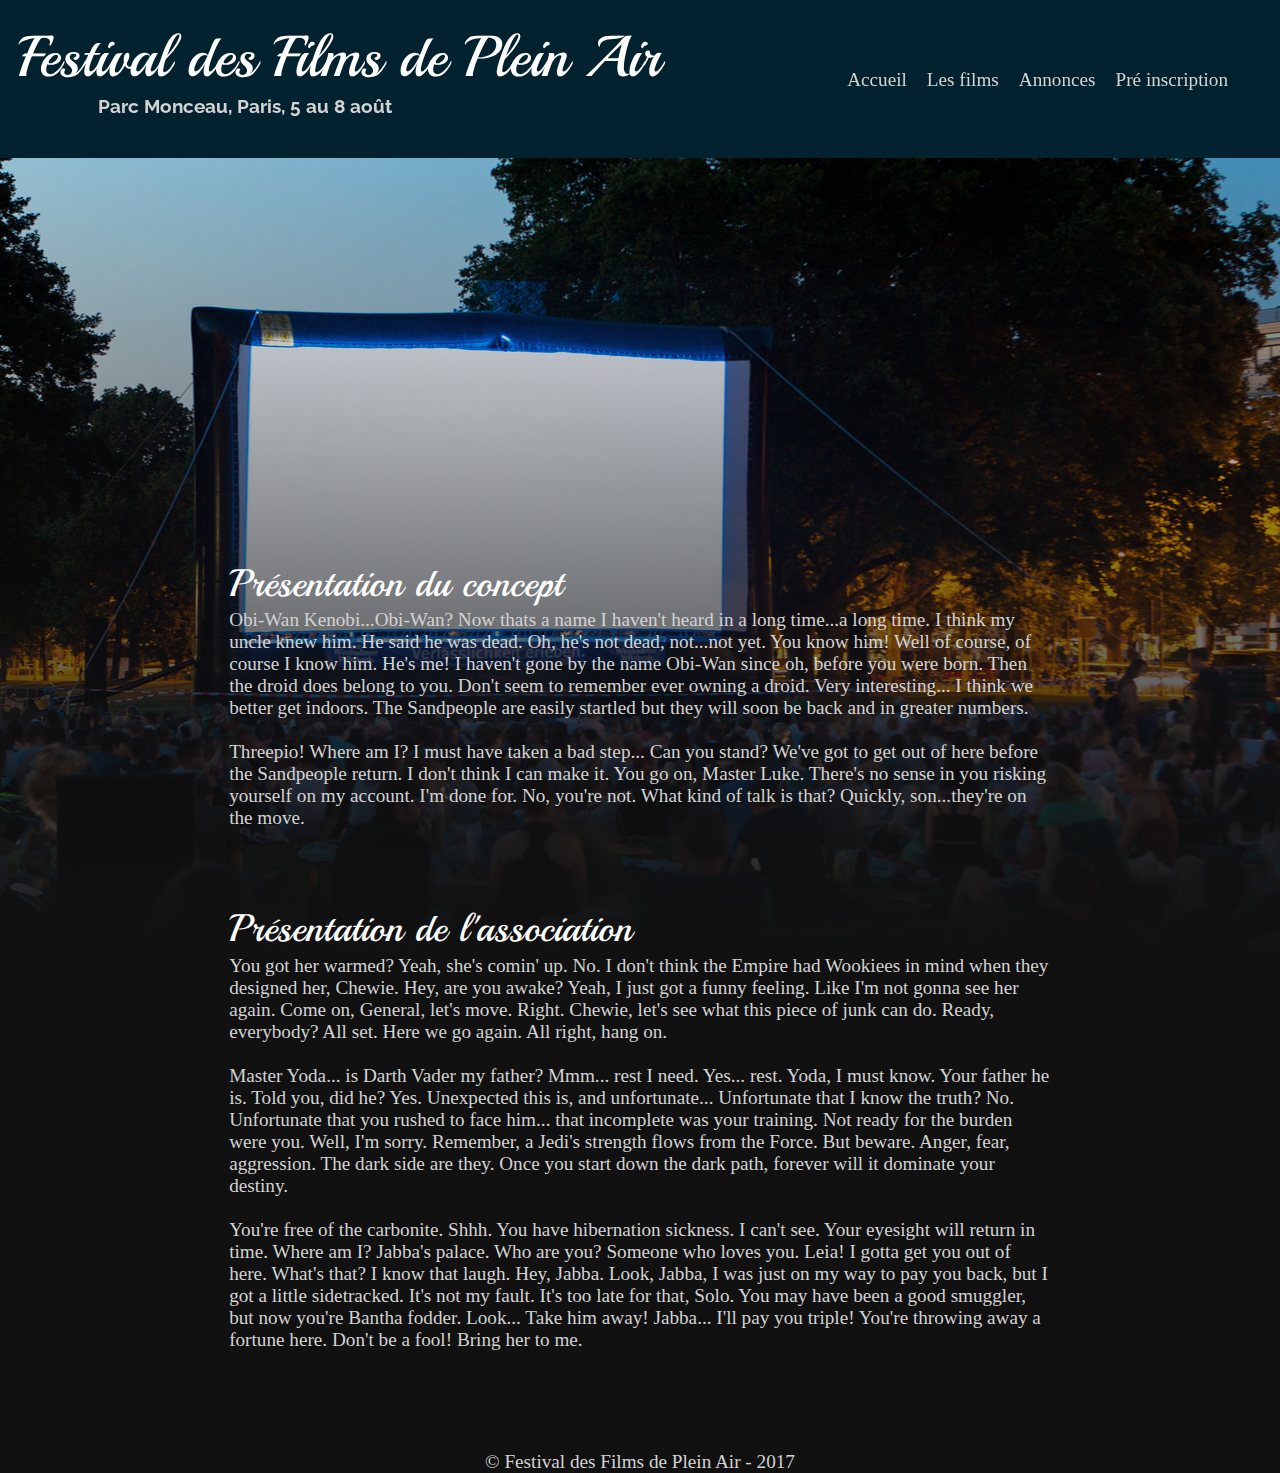
<file: projet/index.html>
<!DOCTYPE html>
<html lang="fr">
<head>
    <meta charset="UTF-8">
    <title>Festival des Films de Plein Air - Accueil</title>
    <link rel="stylesheet" media="only screen and (min-device-width : 736px)" href="./css/main.css" />
    <link rel="stylesheet" media="only screen and (min-device-width : 320px) and (max-device-width : 736px)" href="./css/hamburger.css" />
    <link rel="stylesheet" media="only screen and (min-device-width : 320px) and (max-device-width : 736px)" href="./css/mobile-main.css" />
</head>
<body>
<div class="main">
    <nav>
        <button class="hamburger hamburger--spin" type="button">
            <span class="hamburger-box">
                <span class="hamburger-inner"></span>
            </span>
        </button>
        <div class="navbar">
            <div class="logo">
                <h1>
                    Festival des Films de Plein Air
                </h1>
                <h4>
                    Parc Monceau, Paris, 5 au 8 août
                </h4>
            </div>
            <div class="menu">
                <ul>
                    <li><a href="index.html">Accueil</a></li>
                    <li><a href="films.html">Les films</a></li>
                    <li><a href="blog.html">Annonces</a></li>
                    <li><a href="inscriptions.html">Pré inscription</a></li>
                </ul>
            </div>
        </div>
    </nav>
    <div class="content">
        <header class="home"></header>
        <section>
            <article id="presentation">
                <h1>Présentation du concept</h1>
                <p>Obi-Wan Kenobi...Obi-Wan? Now thats a name I haven't heard in a long time...a long time.
                    I think my uncle knew him. He said he was dead. Oh, he's not dead, not...not yet. You know him!
                    Well of course, of course I know him. He's me! I haven't gone by the name Obi-Wan since oh, before you were born.
                    Then the droid does belong to you. Don't seem to remember ever owning a droid. Very interesting...
                    I think we better get indoors. The Sandpeople are easily startled but they will soon be back and in greater numbers.<br />
                    <br />
                    Threepio! Where am I? I must have taken a bad step... Can you stand?
                    We've got to get out of here before the Sandpeople return. I don't think I can make it. You go on, Master Luke.
                    There's no sense in you risking yourself on my account. I'm done for. No, you're not. What kind of talk is that?
                    Quickly, son...they're on the move.</p>
            </article>
            <article>
                <h1>Présentation de l'association</h1>
                <p>You got her warmed? Yeah, she's comin' up. No. I don't think the Empire had Wookiees in mind when they designed her, Chewie.
                     Hey, are you awake? Yeah, I just got a funny feeling. Like I'm not gonna see her again. Come on, General, let's move.
                    Right. Chewie, let's see what this piece of junk can do. Ready, everybody? All set. Here we go again. All right, hang on.<br />
                    <br />
                    Master Yoda... is Darth Vader my father? Mmm... rest I need. Yes... rest. Yoda, I must know. Your father he is.
                    Told you, did he? Yes. Unexpected this is, and unfortunate... Unfortunate that I know the truth? No.
                    Unfortunate that you rushed to face him... that incomplete was your training. Not ready for the burden were you.
                    Well, I'm sorry. Remember, a Jedi's strength flows from the Force. But beware. Anger, fear, aggression.
                    The dark side are they. Once you start down the dark path, forever will it dominate your destiny.<br />
                    <br />
                    You're free of the carbonite. Shhh. You have hibernation sickness. I can't see. Your eyesight will return in time.
                    Where am I? Jabba's palace. Who are you? Someone who loves you. Leia! I gotta get you out of here.
                    What's that? I know that laugh. Hey, Jabba. Look, Jabba, I was just on my way to pay you back, but I got a little sidetracked.
                    It's not my fault. It's too late for that, Solo. You may have been a good smuggler, but now you're Bantha fodder.
                    Look... Take him away! Jabba... I'll pay you triple! You're throwing away a fortune here. Don't be a fool!
                    Bring her to me.</p>
            </article>
        </section>
    </div>
    <footer>&copy; Festival des Films de Plein Air - 2017</footer>
</div>
<script type="text/javascript" src="./js/jquery-3.2.1.min.js"></script>
<script type="text/javascript">
    $(document).ready(function () {
      if($('.hamburger').css('display') !== 'none') {
        $('.menu').hide();
      }
      $('.hamburger').on('click', function (e) {
        $('.menu').toggle();
      })
    });
</script>
</body>
</html>
</file>
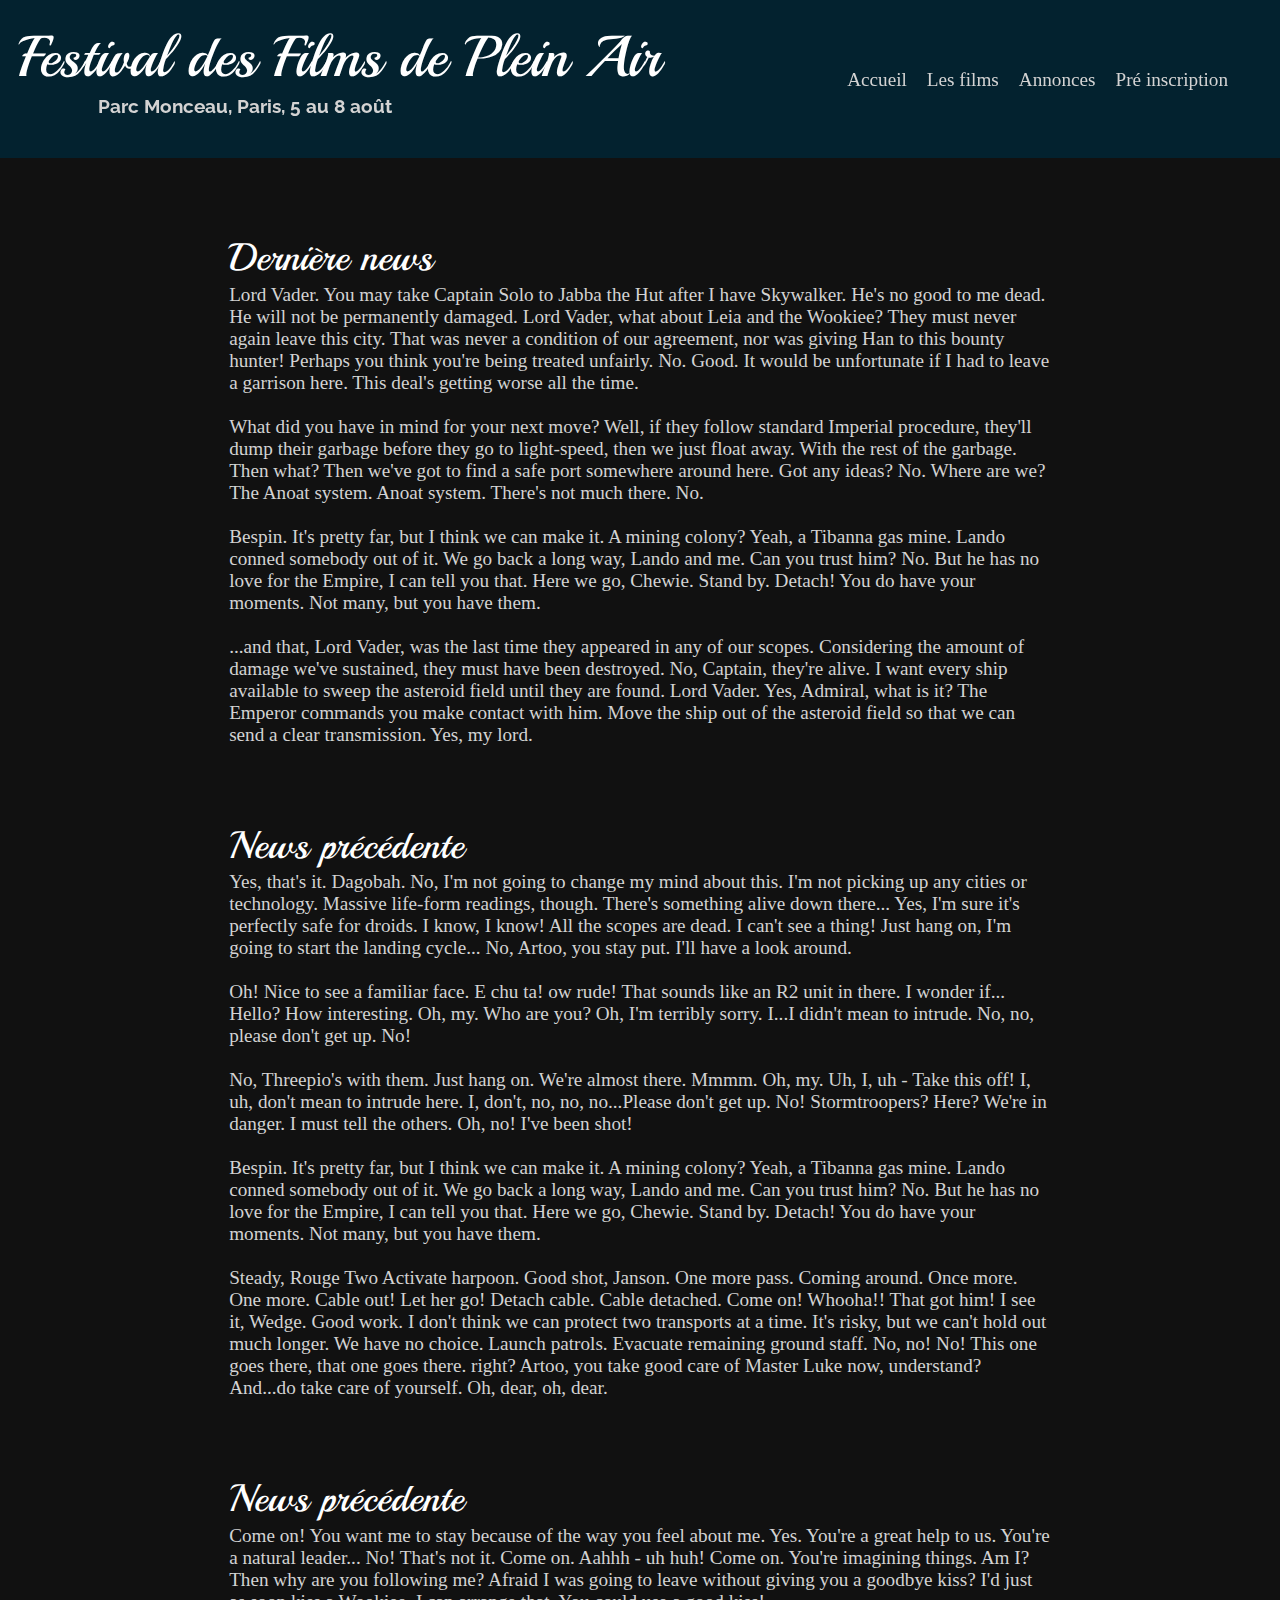
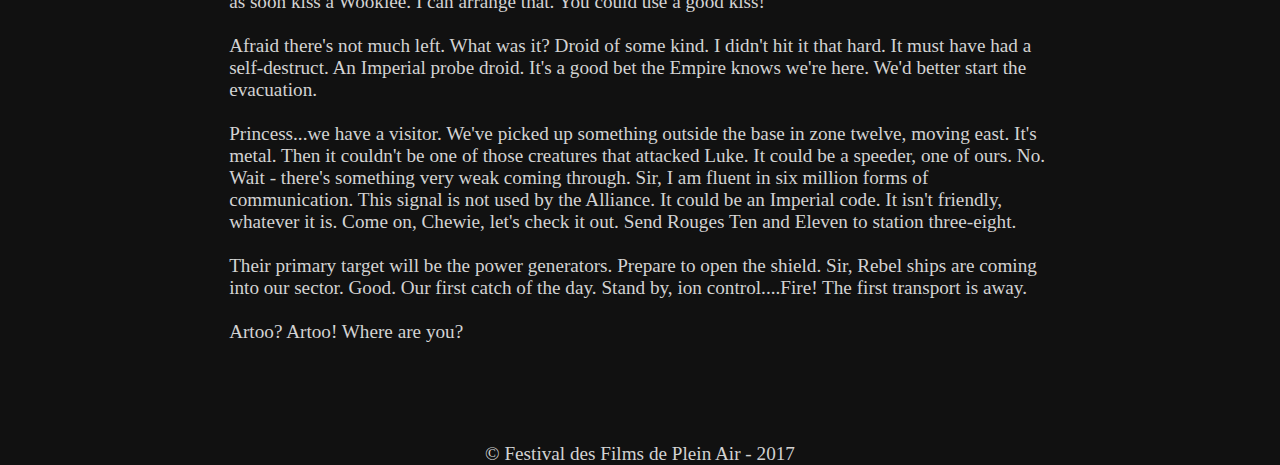
<file: projet/blog.html>
<!DOCTYPE html>
<html lang="fr">
<head>
    <meta charset="UTF-8">
    <title>Festival des Films de Plein Air - Accueil</title>
    <link rel="stylesheet" media="only screen and (min-device-width : 736px)" href="./css/main.css" />
    <link rel="stylesheet" media="only screen and (min-device-width : 320px) and (max-device-width : 736px)" href="./css/hamburger.css" />
    <link rel="stylesheet" media="only screen and (min-device-width : 320px) and (max-device-width : 736px)" href="./css/mobile-main.css" />
</head>
<body>
<div class="main">
    <nav>
        <div class="navbar">
            <div class="logo">
                <h1>
                    Festival des Films de Plein Air
                </h1>
                <h4>
                    Parc Monceau, Paris, 5 au 8 août
                </h4>
            </div>
            <div class="menu">
                <ul>
                    <li><a href="index.html">Accueil</a></li>
                    <li><a href="films.html">Les films</a></li>
                    <li><a href="blog.html">Annonces</a></li>
                    <li><a href="inscriptions.html">Pré inscription</a></li>
                </ul>
            </div>
        </div>
        <button class="hamburger hamburger--spin" type="button">
            <span class="hamburger-box">
                <span class="hamburger-inner"></span>
            </span>
        </button>
    </nav>
    <div class="content">
        <section>
            <article>
                <h1>Dernière news</h1>
                <p>Lord Vader. You may take Captain Solo to Jabba the Hut after I have Skywalker. He's no good to me dead. He will not be permanently damaged. Lord Vader, what about Leia and the Wookiee? They must never again leave this city. That was never a condition of our agreement, nor was giving Han to this bounty hunter! Perhaps you think you're being treated unfairly. No. Good. It would be unfortunate if I had to leave a garrison here. This deal's getting worse all the time.<br />
                    <br />
                    What did you have in mind for your next move? Well, if they follow standard Imperial procedure, they'll dump their garbage before they go to light-speed, then we just float away. With the rest of the garbage. Then what? Then we've got to find a safe port somewhere around here. Got any ideas? No. Where are we? The Anoat system. Anoat system. There's not much there. No.<br />
                    <br />
                    Bespin. It's pretty far, but I think we can make it. A mining colony? Yeah, a Tibanna gas mine. Lando conned somebody out of it. We go back a long way, Lando and me. Can you trust him? No. But he has no love for the Empire, I can tell you that. Here we go, Chewie. Stand by. Detach! You do have your moments. Not many, but you have them.<br />
                    <br />
                    ...and that, Lord Vader, was the last time they appeared in any of our scopes. Considering the amount of damage we've sustained, they must have been destroyed. No, Captain, they're alive. I want every ship available to sweep the asteroid field until they are found. Lord Vader. Yes, Admiral, what is it? The Emperor commands you make contact with him. Move the ship out of the asteroid field so that we can send a clear transmission. Yes, my lord.</p>
            </article>
            <article>
                <h1>News précédente</h1>
                <p>Yes, that's it. Dagobah. No, I'm not going to change my mind about this. I'm not picking up any cities or technology. Massive life-form readings, though. There's something alive down there... Yes, I'm sure it's perfectly safe for droids. I know, I know! All the scopes are dead. I can't see a thing! Just hang on, I'm going to start the landing cycle... No, Artoo, you stay put. I'll have a look around.<br />
                    <br />
                    Oh! Nice to see a familiar face. E chu ta! ow rude! That sounds like an R2 unit in there. I wonder if... Hello? How interesting. Oh, my. Who are you? Oh, I'm terribly sorry. I...I didn't mean to intrude. No, no, please don't get up. No!<br />
                    <br />
                    No, Threepio's with them. Just hang on. We're almost there. Mmmm. Oh, my. Uh, I, uh - Take this off! I, uh, don't mean to intrude here. I, don't, no, no, no...Please don't get up. No! Stormtroopers? Here? We're in danger. I must tell the others. Oh, no! I've been shot!<br />
                    <br />
                    Bespin. It's pretty far, but I think we can make it. A mining colony? Yeah, a Tibanna gas mine. Lando conned somebody out of it. We go back a long way, Lando and me. Can you trust him? No. But he has no love for the Empire, I can tell you that. Here we go, Chewie. Stand by. Detach! You do have your moments. Not many, but you have them.<br />
                    <br />
                    Steady, Rouge Two Activate harpoon. Good shot, Janson. One more pass. Coming around. Once more. One more. Cable out! Let her go! Detach cable. Cable detached. Come on! Whooha!! That got him! I see it, Wedge. Good work. I don't think we can protect two transports at a time. It's risky, but we can't hold out much longer. We have no choice. Launch patrols. Evacuate remaining ground staff. No, no! No! This one goes there, that one goes there. right? Artoo, you take good care of Master Luke now, understand? And...do take care of yourself. Oh, dear, oh, dear.</p>
            </article>
            <article>
                <h1>News précédente</h1>
                <p>Come on! You want me to stay because of the way you feel about me. Yes. You're a great help to us. You're a natural leader... No! That's not it. Come on. Aahhh - uh huh! Come on. You're imagining things. Am I? Then why are you following me? Afraid I was going to leave without giving you a goodbye kiss? I'd just as soon kiss a Wookiee. I can arrange that. You could use a good kiss!<br />
                    <br />
                    Afraid there's not much left. What was it? Droid of some kind. I didn't hit it that hard. It must have had a self-destruct. An Imperial probe droid. It's a good bet the Empire knows we're here. We'd better start the evacuation.<br />
                    <br />
                    Princess...we have a visitor. We've picked up something outside the base in zone twelve, moving east. It's metal. Then it couldn't be one of those creatures that attacked Luke. It could be a speeder, one of ours. No. Wait - there's something very weak coming through. Sir, I am fluent in six million forms of communication. This signal is not used by the Alliance. It could be an Imperial code. It isn't friendly, whatever it is. Come on, Chewie, let's check it out. Send Rouges Ten and Eleven to station three-eight.<br />
                    <br />
                    Their primary target will be the power generators. Prepare to open the shield. Sir, Rebel ships are coming into our sector. Good. Our first catch of the day. Stand by, ion control....Fire! The first transport is away.<br />
                    <br />
                    Artoo? Artoo! Where are you?</p>
            </article>
        </section>
    </div>
    <footer>&copy; Festival des Films de Plein Air - 2017</footer>
</div>
<script type="text/javascript" src="./js/jquery-3.2.1.min.js"></script>
<script type="text/javascript">
  $(document).ready(function () {
    if($('.hamburger').css('display') !== 'none') {
      $('.menu').hide();
    }
    $('.hamburger').on('click', function (e) {
      $('.menu').toggle();
    })
  });
</script>
</body>
</html>
</file>
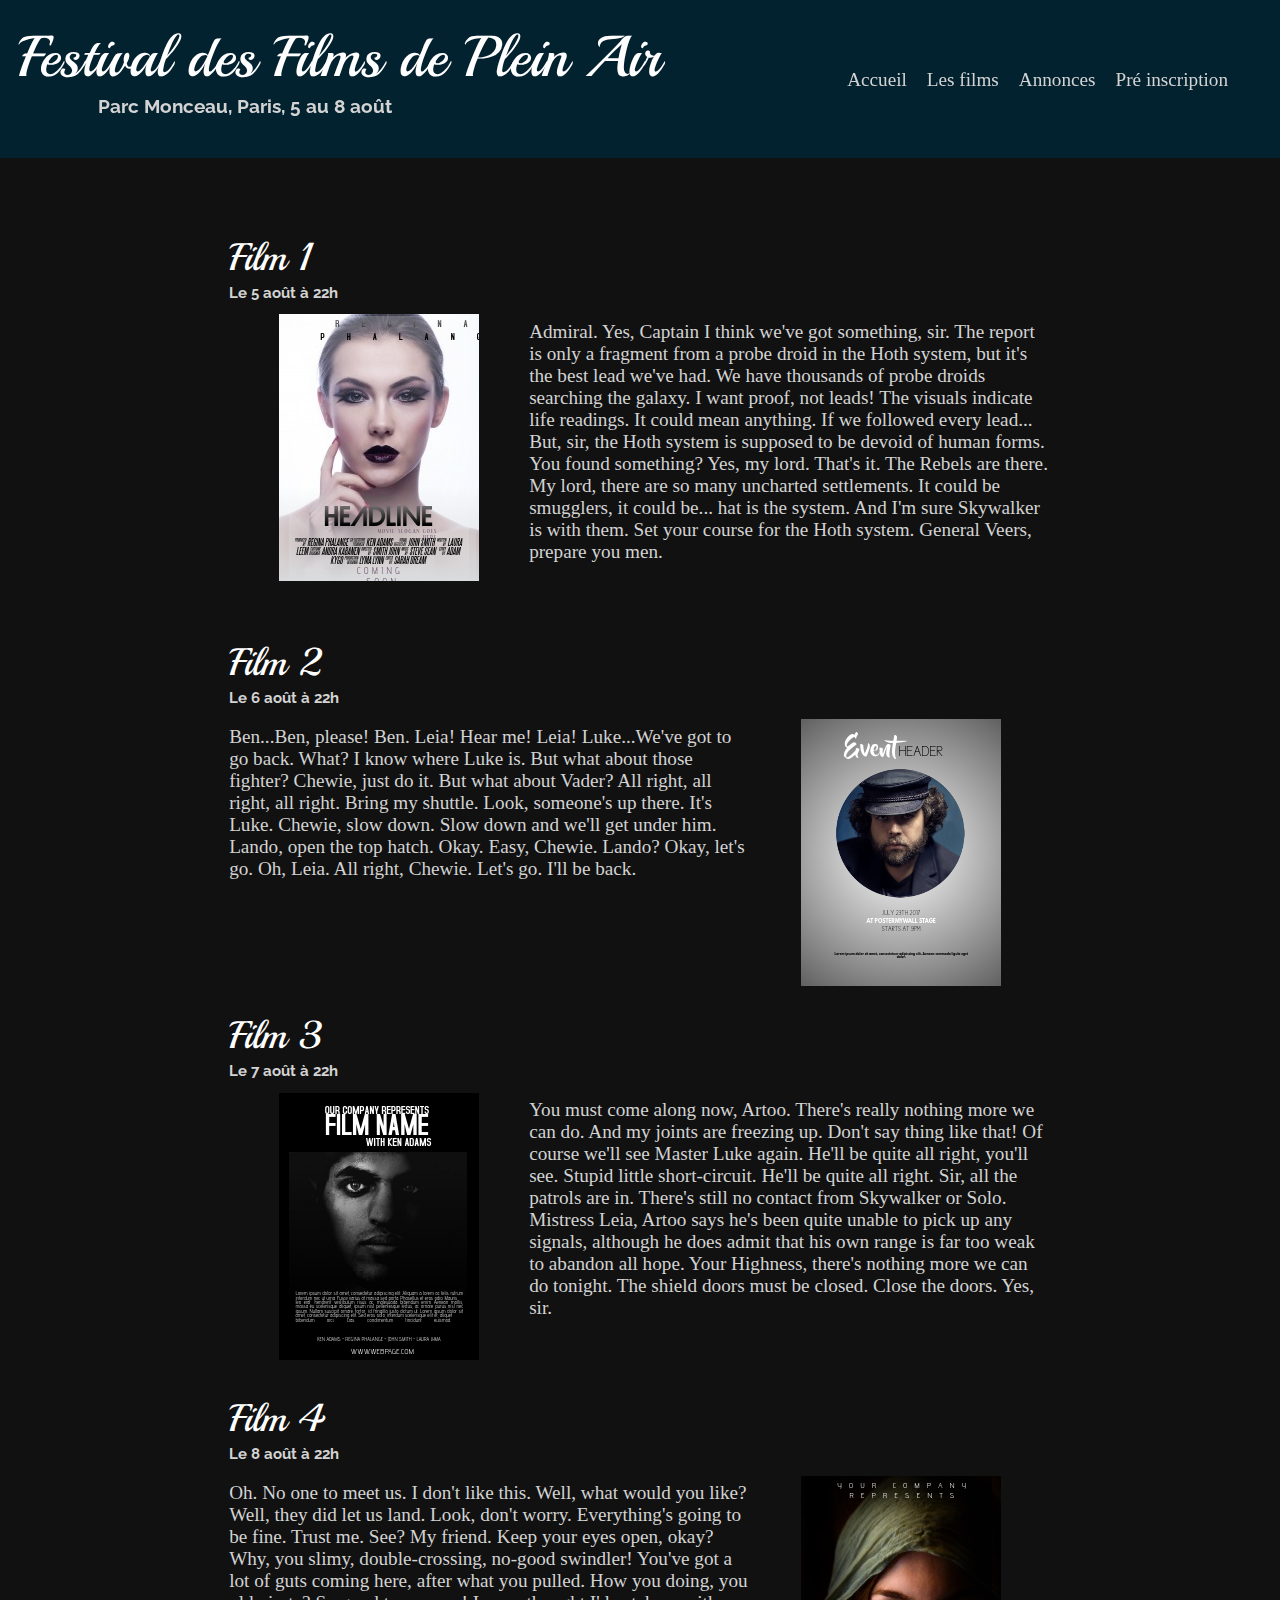
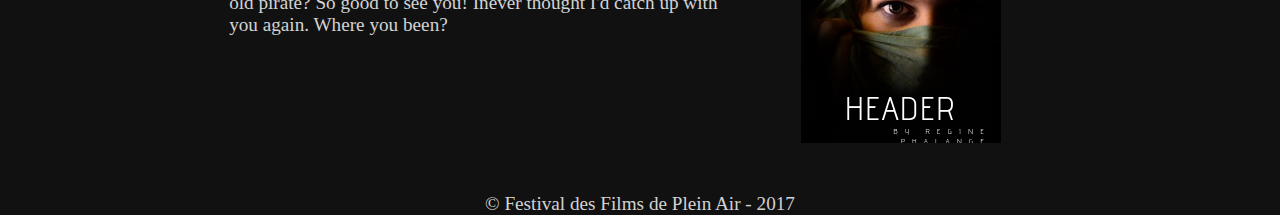
<file: projet/films.html>
<!DOCTYPE html>
<html lang="fr">
<head>
    <meta charset="UTF-8">
    <title>Festival des Films de Plein Air - Accueil</title>
    <link rel="stylesheet" media="only screen and (min-device-width : 736px)" href="./css/main.css" />
    <link rel="stylesheet" media="only screen and (min-device-width : 320px) and (max-device-width : 736px)" href="./css/hamburger.css" />
    <link rel="stylesheet" media="only screen and (min-device-width : 320px) and (max-device-width : 736px)" href="./css/mobile-main.css" />
</head>
<body>
<div class="main">
    <nav>
        <div class="navbar">
            <div class="logo">
                <h1>
                    Festival des Films de Plein Air
                </h1>
                <h4>
                    Parc Monceau, Paris, 5 au 8 août
                </h4>
            </div>
            <div class="menu">
                <ul>
                    <li><a href="index.html">Accueil</a></li>
                    <li><a href="films.html">Les films</a></li>
                    <li><a href="blog.html">Annonces</a></li>
                    <li><a href="inscriptions.html">Pré inscription</a></li>
                </ul>
            </div>
        </div>
        <button class="hamburger hamburger--spin" type="button">
            <span class="hamburger-box">
                <span class="hamburger-inner"></span>
            </span>
        </button>
    </nav>
    <div class="content">
        <section>
            <article>
                <h1>Film 1</h1>
                <h2>Le 5 août à 22h</h2>
                <img src="img/poster1.jpg" style="float: left"/>
                <p>Admiral. Yes, Captain I think we've got something, sir. The report is only a fragment from a probe droid in the Hoth system, but it's the best lead we've had.
                    We have thousands of probe droids searching the galaxy. I want proof, not leads! The visuals indicate life readings.
                    It could mean anything. If we followed every lead... But, sir, the Hoth system is supposed to be devoid of human forms.
                    You found something? Yes, my lord. That's it. The Rebels are there. My lord, there are so many uncharted settlements.
                    It could be smugglers, it could be... hat is the system. And I'm sure Skywalker is with them.
                    Set your course for the Hoth system. General Veers, prepare you men.</p>
            </article>
            <article>
                <h1>Film 2</h1>
                <h2>Le 6 août à 22h</h2>
                <img src="img/poster2.jpg" style="float: right"/>
                <p>Ben...Ben, please! Ben. Leia! Hear me! Leia! Luke...We've got to go back. What? I know where Luke is.
                    But what about those fighter? Chewie, just do it. But what about Vader? All right, all right, all right.
                    Bring my shuttle. Look, someone's up there. It's Luke. Chewie, slow down. Slow down and we'll get under him.
                    Lando, open the top hatch. Okay. Easy, Chewie. Lando? Okay, let's go. Oh, Leia. All right, Chewie.
                    Let's go. I'll be back.</p>
            </article>
            <article>
                <h1>Film 3</h1>
                <h2>Le 7 août à 22h</h2>
                <img src="img/poster3.jpg" style="float: left"/>
                <p>You must come along now, Artoo. There's really nothing more we can do. And my joints are freezing up.
                    Don't say thing like that! Of course we'll see Master Luke again. He'll be quite all right, you'll see.
                    Stupid little short-circuit. He'll be quite all right. Sir, all the patrols are in. There's still no contact from Skywalker or Solo.
                    Mistress Leia, Artoo says he's been quite unable to pick up any signals, although he does admit that his own range is far too weak to abandon all hope.
                    Your Highness, there's nothing more we can do tonight. The shield doors must be closed. Close the doors.
                    Yes, sir.</p>
            </article>
            <article>
                <h1>Film 4</h1>
                <h2>Le 8 août à 22h</h2>
                <img src="img/poster4.jpg" style="float: right"/>
                <p>Oh. No one to meet us. I don't like this. Well, what would you like? Well, they did let us land.
                    Look, don't worry. Everything's going to be fine. Trust me. See? My friend. Keep your eyes open, okay?
                    Why, you slimy, double-crossing, no-good swindler! You've got a lot of guts coming here, after what you pulled.
                    How you doing, you old pirate? So good to see you! Inever thought I'd catch up with you again.
                    Where you been?</p>
            </article>
        </section>
    </div>
    <footer>&copy; Festival des Films de Plein Air - 2017</footer>
</div>
<script type="text/javascript" src="./js/jquery-3.2.1.min.js"></script>
<script type="text/javascript">
  $(document).ready(function () {
    if($('.hamburger').css('display') !== 'none') {
      $('.menu').hide();
    }
    $('.hamburger').on('click', function (e) {
      $('.menu').toggle();
    })
  });
</script>
</body>
</html>
</file>
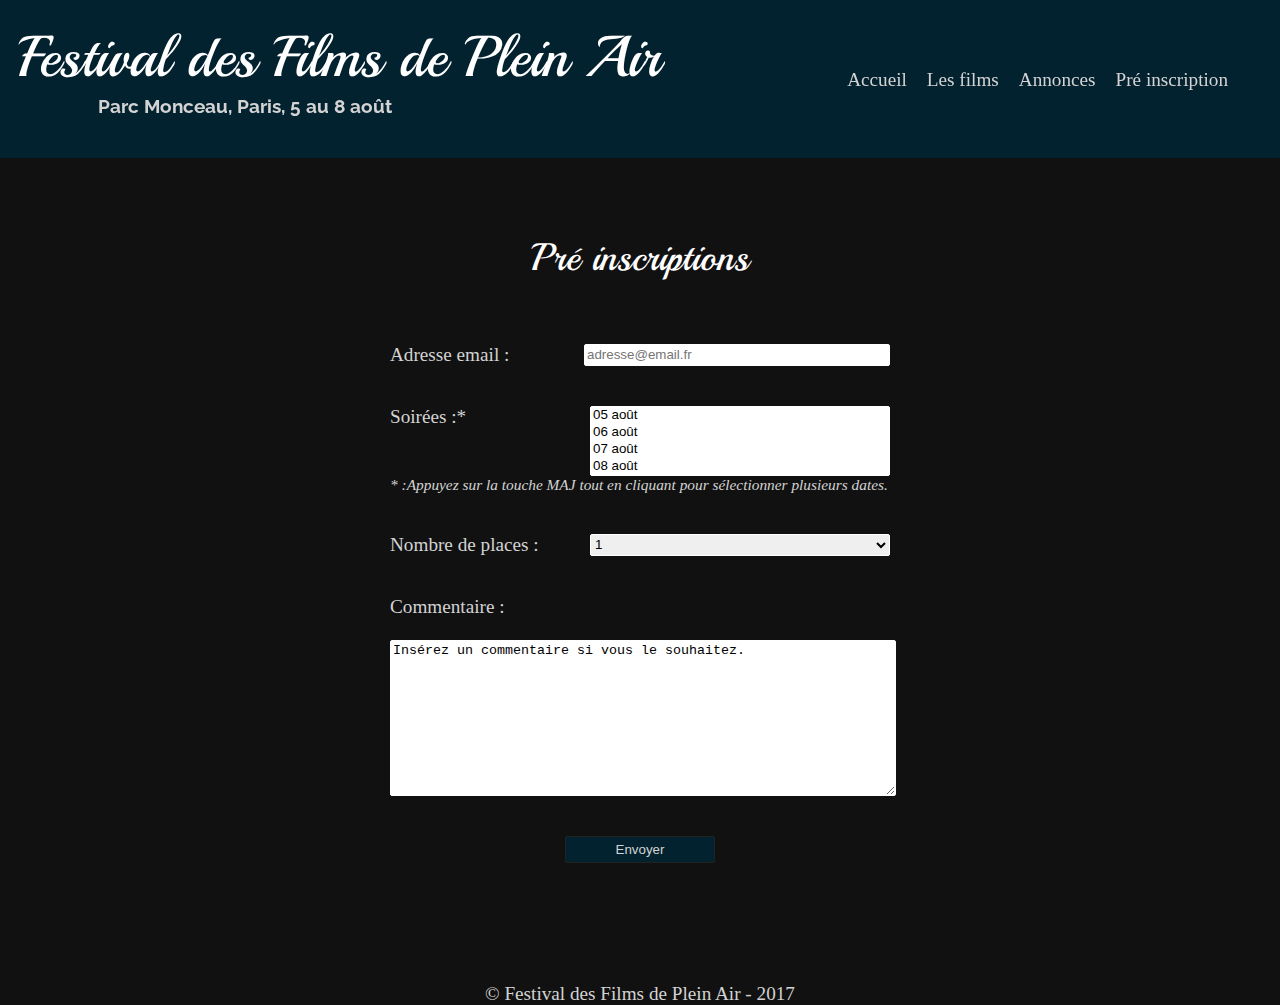
<file: projet/inscriptions.html>
<!DOCTYPE html>
<html lang="fr">
<head>
    <meta charset="UTF-8">
    <title>Festival des Films de Plein Air - Accueil</title>
    <link rel="stylesheet" media="only screen and (min-device-width : 736px)" href="./css/main.css" />
    <link rel="stylesheet" media="only screen and (min-device-width : 320px) and (max-device-width : 736px)" href="./css/hamburger.css" />
    <link rel="stylesheet" media="only screen and (min-device-width : 320px) and (max-device-width : 736px)" href="./css/mobile-main.css" />
</head>
<body>
<div class="main">
    <nav>
        <div class="navbar">
            <div class="logo">
                <h1>
                    Festival des Films de Plein Air
                </h1>
                <h4>
                    Parc Monceau, Paris, 5 au 8 août
                </h4>
            </div>
            <div class="menu">
                <ul>
                    <li><a href="index.html">Accueil</a></li>
                    <li><a href="films.html">Les films</a></li>
                    <li><a href="blog.html">Annonces</a></li>
                    <li><a href="inscriptions.html">Pré inscription</a></li>
                </ul>
            </div>
        </div>
        <button class="hamburger hamburger--spin" type="button">
            <span class="hamburger-box">
                <span class="hamburger-inner"></span>
            </span>
        </button>
    </nav>
    <div class="content">
        <section>
            <article id="inscriptions">
                <h1>Pré inscriptions</h1>
                <form action="">
                    <div class="field">
                        <label for="email">Adresse email :</label>
                        <input type="email" name="email" id="email" placeholder="adresse@email.fr" required/>
                    </div>
                    <div class="field">
                        <label for="dates">Soirées :*</label>
                        <select id="dates" multiple required>
                            <option value="05/08">05 août</option>
                            <option value="06/08">06 août</option>
                            <option value="07/08">07 août</option>
                            <option value="08/08">08 août</option>
                        </select>
                    </div>
                    <span class="select-help"><em>* :Appuyez sur la touche MAJ tout en cliquant pour sélectionner plusieurs dates.</em></span>
                    <div class="field">
                        <label for="places">Nombre de places :</label>
                        <select id="places" required>
                            <option value="1">1</option>
                            <option value="2">2</option>
                            <option value="3">3</option>
                            <option value="4">4</option>
                            <option value="5">5</option>
                            <option value="6">6 +</option>
                        </select>
                    </div>
                    <div class="field textarea">
                        <label for="comment">Commentaire :</label>
                        <textarea id="comment">Insérez un commentaire si vous le souhaitez.</textarea>
                    </div>
                    <div class="field submit">
                        <input type="submit" id="submit" value="Envoyer">
                    </div>
                </form>
            </article>
        </section>
    </div>
    <footer>&copy; Festival des Films de Plein Air - 2017</footer>
</div>
<script type="text/javascript" src="./js/jquery-3.2.1.min.js"></script>
<script type="text/javascript">
  $(document).ready(function () {
    if($('.hamburger').css('display') !== 'none') {
      $('.menu').hide();
    }
    $('.hamburger').on('click', function (e) {
      $('.menu').toggle();
    })
  });
</script>
</body>
</html>
</file>
<file: projet/css/main.css>
@import url('https://fonts.googleapis.com/css?family=Playball|Raleway');
/*font-family: 'Raleway', sans-serif;*/
/*font-family: 'Playball', cursive;*/

body {
    display: flex;
    flex-direction: column;
    background-color: #111;
    color: lightgrey;
    font-size: 1.2em;
}
h1 {
    font-family: 'Playball', cursive;
    font-weight: 500;
    color: white;
}
.main {
    margin: -10px;
}
nav {
    width: 100%;
    height: 120px;
    position: fixed;
    background-color: rgba(0, 39, 55, 0.8);
    padding: 20px;
}
.navbar {
    display: flex;
    justify-content: space-between;
    align-items: center;
}
a {
    text-decoration: none;
    color: lightgrey;
}
a:hover {
    color: deepskyblue;
}
a:visited {
    color: lightgrey;
}
.logo {
    margin-top: -20px;
}
.logo h1 {
    padding-top: 20px;
    font-size: 300%;
    line-height: 0;
}
.logo h4 {
    margin-left: 80px;
    font-family: 'Raleway', sans-serif;
}
nav ul {
    list-style: none;
    display: flex;
    justify-content: space-between;
    align-items: center;
    margin-right: 50px;
}
nav ul li {
    margin-right: 20px;
}
.hamburger {
    display: none;
}
.content {
    margin-top: 160px;
    display: flex;
    flex-direction: column;
    justify-content: center;
}
.home {
    width: 100%;
    height: 800px;
    background: linear-gradient(rgba(200, 200, 200, 0), rgba(17, 17, 17, 1)), url("../img/home-481326196.jpg");
    background-position: center;
}
#presentation {
    margin-top: -400px;
}
section {
    margin: auto;
    width: 80%;
}
article {
    clear: both;
    width: 80%;
    margin: auto;
    margin-top: 100px;
    margin-bottom: 100px;
}
article h1 {
    font-size: 200%;
    line-height: 0;
}
article h2 {
    font-family: 'Raleway', sans-serif;
    font-size: 0.8em;
}
article img {
    width: 200px;
    height: 267px;
    margin-bottom: 50px;
    margin-right: 50px;
    margin-left: 50px;
}
#inscriptions h1 {
    text-align: center;
}
form {
    display: flex;
    flex-direction: column;
    justify-content: center;
    padding: 20px;
    width: 500px;
    margin: auto;
}
.field {
    display: flex;
    flex-direction: row;
    justify-content: space-between;
    margin-top: 40px;
}
.select-help {
    font-size: 0.8em;
}
input, select {
    width: 300px;
    border: 1px solid white;
    border-radius: 2px;
}
textarea {
    width: 100%;
    height: 150px;
    border: 1px solid white;
    border-radius: 2px;
}
input[type=submit] {
    width: 150px;
    padding: 5px;
    background-color: rgba(0, 39, 55, 0.8);
    border: 1px solid #222;
    color: lightgrey;
}
.submit {
    justify-content: center;
}
.textarea {
    height: 200px;
    flex-direction: column;
    justify-content: space-between;
}
footer {
    width: 100%;
    display: flex;
    justify-content: center;
    align-items: center;
}
</file>
<file: projet/css/mobile-main.css>
@import url('https://fonts.googleapis.com/css?family=Playball|Raleway');
/*font-family: 'Raleway', sans-serif;*/
/*font-family: 'Playball', cursive;*/

body {
    display: flex;
    flex-direction: column;
    background-color: #111;
    color: lightgrey;
    font-size: 1.2em;
    overflow-wrap: break-word;
}
h1 {
    font-family: 'Playball', cursive;
    font-weight: 500;
    color: white;
}
.main {
    margin: -10px;
}
nav {
    width: 100%;
    height: 100px;
    position: fixed;
    background-color: rgba(0, 39, 55, 0.8);
    padding: 20px;
    display: flex;
    flex-direction: column;
    justify-content: flex-start;
}
.hamburger {
    position: fixed;
    left: 85%;
    top: 40px;
    border-color: white;
    z-index: 100;
}
a {
    text-decoration: none;
    color: lightgrey;
}
a:hover {
    color: deepskyblue;
}
a:visited {
    color: lightgrey;
}
.logo h1 {
    margin-top: 0;
    margin-bottom: -15px;
    font-size: 350%;
    line-height: 80%;
}
.logo h4 {
    font-family: 'Raleway', sans-serif;
    font-size: 150%;
}
.menu {
    margin-right: 50px;
    position: relative;
    left: -20px;
    top: -30px;
    padding-right: 20px;
    background-color: rgba(17, 17, 17, 0.9);
    width: 100%;
}
.navbar ul {
    list-style: none;
    display: flex;
    flex-direction: column;
    justify-content: flex-end;
}
.navbar ul li {
    font-size: 3em;
    padding: 10px;
    width: 100%;
    border-top: 1px solid dimgrey;
}
.content {
    margin-top: 140px;
    display: flex;
    flex-direction: column;
    justify-content: center;
}
.home {
    width: 100%;
    height: 800px;
    background: linear-gradient(rgba(17, 17, 17, 0.5), rgba(17, 17, 17, 1)), url("../img/home-481326196.jpg");
    background-position: center;
}
#presentation {
    margin-top: -600px;
}
section {
    margin: auto;
    width: 100%;
}
article {
    clear: both;
    width: 80%;
    margin: auto;
    margin-top: 100px;
    margin-bottom: 100px;
    font-size: 2em;
}
article h1 {
    font-size: 2em;
    margin-bottom: -15px;
}
article h2 {
    font-family: 'Raleway', sans-serif;
    font-size: 0.8em;
}
article img {
    width: 200px;
    height: 267px;
    margin-bottom: 50px;
    margin-right: 50px;
    margin-left: 50px;
}
#inscriptions h1 {
    text-align: center;
}
form {
    display: flex;
    flex-direction: column;
    justify-content: center;
    align-items: center;
    padding: 20px;
    max-width: 500px;
    margin: auto;
}
.field {
    display: flex;
    flex-direction: column;
    justify-content: space-around;
    margin-top: 40px;
}
.select-help {
    font-size: 0.8em;
}
input, select {
    width: 300px;
    border: 1px solid white;
    border-radius: 2px;
    font-size: 1.2em;
    height: 30px;
}
textarea {
    width: 100%;
    height: 150px;
    border: 1px solid white;
    border-radius: 2px;
}
input[type=submit] {
    width: 150px;
    padding: 5px;
    background-color: rgba(0, 39, 55, 0.8);
    border: 1px solid #222;
    color: lightgrey;
}
.submit {
    justify-content: center;
}
.textarea {
    height: 200px;
}
footer {
    width: 100%;
    display: flex;
    justify-content: center;
    align-items: center;
}
</file>
<file: projet/css/hamburger.css>
/*!
 * Hamburgers
 * @description Tasty CSS-animated hamburgers
 * @author Jonathan Suh @jonsuh
 * @site https://jonsuh.com/hamburgers
 * @link https://github.com/jonsuh/hamburgers
 */
.hamburger {
    padding: 15px 15px;
    display: inline-block;
    cursor: pointer;
    transition-property: opacity, filter;
    transition-duration: 0.15s;
    transition-timing-function: linear;
    font: inherit;
    color: white;
    text-transform: none;
    background-color: transparent;
    border: 0;
    margin: 0;
    overflow: visible; }
.hamburger:hover {
    opacity: 0.7; }

.hamburger-box {
    width: 40px;
    height: 24px;
    display: inline-block;
    position: relative; }

.hamburger-inner {
    display: block;
    top: 50%;
    margin-top: -2px; }
.hamburger-inner, .hamburger-inner::before, .hamburger-inner::after {
    width: 40px;
    height: 4px;
    background-color: lightgrey;
    border-radius: 4px;
    position: absolute;
    transition-property: transform;
    transition-duration: 0.15s;
    transition-timing-function: ease; }
.hamburger-inner::before, .hamburger-inner::after {
    content: "";
    display: block; }
.hamburger-inner::before {
    top: -10px; }
.hamburger-inner::after {
    bottom: -10px; }

/*
   * 3DX
   */
.hamburger--3dx .hamburger-box {
    perspective: 80px; }

.hamburger--3dx .hamburger-inner {
    transition: transform 0.15s cubic-bezier(0.645, 0.045, 0.355, 1), background-color 0s 0.1s cubic-bezier(0.645, 0.045, 0.355, 1); }
.hamburger--3dx .hamburger-inner::before, .hamburger--3dx .hamburger-inner::after {
    transition: transform 0s 0.1s cubic-bezier(0.645, 0.045, 0.355, 1); }

.hamburger--3dx.is-active .hamburger-inner {
    background-color: transparent;
    transform: rotateY(180deg); }
.hamburger--3dx.is-active .hamburger-inner::before {
    transform: translate3d(0, 10px, 0) rotate(45deg); }
.hamburger--3dx.is-active .hamburger-inner::after {
    transform: translate3d(0, -10px, 0) rotate(-45deg); }

/*
   * 3DX Reverse
   */
.hamburger--3dx-r .hamburger-box {
    perspective: 80px; }

.hamburger--3dx-r .hamburger-inner {
    transition: transform 0.15s cubic-bezier(0.645, 0.045, 0.355, 1), background-color 0s 0.1s cubic-bezier(0.645, 0.045, 0.355, 1); }
.hamburger--3dx-r .hamburger-inner::before, .hamburger--3dx-r .hamburger-inner::after {
    transition: transform 0s 0.1s cubic-bezier(0.645, 0.045, 0.355, 1); }

.hamburger--3dx-r.is-active .hamburger-inner {
    background-color: transparent;
    transform: rotateY(-180deg); }
.hamburger--3dx-r.is-active .hamburger-inner::before {
    transform: translate3d(0, 10px, 0) rotate(45deg); }
.hamburger--3dx-r.is-active .hamburger-inner::after {
    transform: translate3d(0, -10px, 0) rotate(-45deg); }

/*
   * 3DY
   */
.hamburger--3dy .hamburger-box {
    perspective: 80px; }

.hamburger--3dy .hamburger-inner {
    transition: transform 0.15s cubic-bezier(0.645, 0.045, 0.355, 1), background-color 0s 0.1s cubic-bezier(0.645, 0.045, 0.355, 1); }
.hamburger--3dy .hamburger-inner::before, .hamburger--3dy .hamburger-inner::after {
    transition: transform 0s 0.1s cubic-bezier(0.645, 0.045, 0.355, 1); }

.hamburger--3dy.is-active .hamburger-inner {
    background-color: transparent;
    transform: rotateX(-180deg); }
.hamburger--3dy.is-active .hamburger-inner::before {
    transform: translate3d(0, 10px, 0) rotate(45deg); }
.hamburger--3dy.is-active .hamburger-inner::after {
    transform: translate3d(0, -10px, 0) rotate(-45deg); }

/*
   * 3DY Reverse
   */
.hamburger--3dy-r .hamburger-box {
    perspective: 80px; }

.hamburger--3dy-r .hamburger-inner {
    transition: transform 0.15s cubic-bezier(0.645, 0.045, 0.355, 1), background-color 0s 0.1s cubic-bezier(0.645, 0.045, 0.355, 1); }
.hamburger--3dy-r .hamburger-inner::before, .hamburger--3dy-r .hamburger-inner::after {
    transition: transform 0s 0.1s cubic-bezier(0.645, 0.045, 0.355, 1); }

.hamburger--3dy-r.is-active .hamburger-inner {
    background-color: transparent;
    transform: rotateX(180deg); }
.hamburger--3dy-r.is-active .hamburger-inner::before {
    transform: translate3d(0, 10px, 0) rotate(45deg); }
.hamburger--3dy-r.is-active .hamburger-inner::after {
    transform: translate3d(0, -10px, 0) rotate(-45deg); }

/*
   * 3DXY
   */
.hamburger--3dxy .hamburger-box {
    perspective: 80px; }

.hamburger--3dxy .hamburger-inner {
    transition: transform 0.15s cubic-bezier(0.645, 0.045, 0.355, 1), background-color 0s 0.1s cubic-bezier(0.645, 0.045, 0.355, 1); }
.hamburger--3dxy .hamburger-inner::before, .hamburger--3dxy .hamburger-inner::after {
    transition: transform 0s 0.1s cubic-bezier(0.645, 0.045, 0.355, 1); }

.hamburger--3dxy.is-active .hamburger-inner {
    background-color: transparent;
    transform: rotateX(180deg) rotateY(180deg); }
.hamburger--3dxy.is-active .hamburger-inner::before {
    transform: translate3d(0, 10px, 0) rotate(45deg); }
.hamburger--3dxy.is-active .hamburger-inner::after {
    transform: translate3d(0, -10px, 0) rotate(-45deg); }

/*
   * 3DXY Reverse
   */
.hamburger--3dxy-r .hamburger-box {
    perspective: 80px; }

.hamburger--3dxy-r .hamburger-inner {
    transition: transform 0.15s cubic-bezier(0.645, 0.045, 0.355, 1), background-color 0s 0.1s cubic-bezier(0.645, 0.045, 0.355, 1); }
.hamburger--3dxy-r .hamburger-inner::before, .hamburger--3dxy-r .hamburger-inner::after {
    transition: transform 0s 0.1s cubic-bezier(0.645, 0.045, 0.355, 1); }

.hamburger--3dxy-r.is-active .hamburger-inner {
    background-color: transparent;
    transform: rotateX(180deg) rotateY(180deg) rotateZ(-180deg); }
.hamburger--3dxy-r.is-active .hamburger-inner::before {
    transform: translate3d(0, 10px, 0) rotate(45deg); }
.hamburger--3dxy-r.is-active .hamburger-inner::after {
    transform: translate3d(0, -10px, 0) rotate(-45deg); }

/*
   * Arrow
   */
.hamburger--arrow.is-active .hamburger-inner::before {
    transform: translate3d(-8px, 0, 0) rotate(-45deg) scale(0.7, 1); }

.hamburger--arrow.is-active .hamburger-inner::after {
    transform: translate3d(-8px, 0, 0) rotate(45deg) scale(0.7, 1); }

/*
   * Arrow Right
   */
.hamburger--arrow-r.is-active .hamburger-inner::before {
    transform: translate3d(8px, 0, 0) rotate(45deg) scale(0.7, 1); }

.hamburger--arrow-r.is-active .hamburger-inner::after {
    transform: translate3d(8px, 0, 0) rotate(-45deg) scale(0.7, 1); }

/*
   * Arrow Alt
   */
.hamburger--arrowalt .hamburger-inner::before {
    transition: top 0.1s 0.1s ease, transform 0.1s cubic-bezier(0.165, 0.84, 0.44, 1); }

.hamburger--arrowalt .hamburger-inner::after {
    transition: bottom 0.1s 0.1s ease, transform 0.1s cubic-bezier(0.165, 0.84, 0.44, 1); }

.hamburger--arrowalt.is-active .hamburger-inner::before {
    top: 0;
    transform: translate3d(-8px, -10px, 0) rotate(-45deg) scale(0.7, 1);
    transition: top 0.1s ease, transform 0.1s 0.1s cubic-bezier(0.895, 0.03, 0.685, 0.22); }

.hamburger--arrowalt.is-active .hamburger-inner::after {
    bottom: 0;
    transform: translate3d(-8px, 10px, 0) rotate(45deg) scale(0.7, 1);
    transition: bottom 0.1s ease, transform 0.1s 0.1s cubic-bezier(0.895, 0.03, 0.685, 0.22); }

/*
   * Arrow Alt Right
   */
.hamburger--arrowalt-r .hamburger-inner::before {
    transition: top 0.1s 0.1s ease, transform 0.1s cubic-bezier(0.165, 0.84, 0.44, 1); }

.hamburger--arrowalt-r .hamburger-inner::after {
    transition: bottom 0.1s 0.1s ease, transform 0.1s cubic-bezier(0.165, 0.84, 0.44, 1); }

.hamburger--arrowalt-r.is-active .hamburger-inner::before {
    top: 0;
    transform: translate3d(8px, -10px, 0) rotate(45deg) scale(0.7, 1);
    transition: top 0.1s ease, transform 0.1s 0.1s cubic-bezier(0.895, 0.03, 0.685, 0.22); }

.hamburger--arrowalt-r.is-active .hamburger-inner::after {
    bottom: 0;
    transform: translate3d(8px, 10px, 0) rotate(-45deg) scale(0.7, 1);
    transition: bottom 0.1s ease, transform 0.1s 0.1s cubic-bezier(0.895, 0.03, 0.685, 0.22); }

/*
 * Arrow Turn
 */
.hamburger--arrowturn.is-active .hamburger-inner {
    transform: rotate(-180deg); }
.hamburger--arrowturn.is-active .hamburger-inner::before {
    transform: translate3d(8px, 0, 0) rotate(45deg) scale(0.7, 1); }
.hamburger--arrowturn.is-active .hamburger-inner::after {
    transform: translate3d(8px, 0, 0) rotate(-45deg) scale(0.7, 1); }

/*
 * Arrow Turn Right
 */
.hamburger--arrowturn-r.is-active .hamburger-inner {
    transform: rotate(-180deg); }
.hamburger--arrowturn-r.is-active .hamburger-inner::before {
    transform: translate3d(-8px, 0, 0) rotate(-45deg) scale(0.7, 1); }
.hamburger--arrowturn-r.is-active .hamburger-inner::after {
    transform: translate3d(-8px, 0, 0) rotate(45deg) scale(0.7, 1); }

/*
   * Boring
   */
.hamburger--boring .hamburger-inner, .hamburger--boring .hamburger-inner::before, .hamburger--boring .hamburger-inner::after {
    transition-property: none; }

.hamburger--boring.is-active .hamburger-inner {
    transform: rotate(45deg); }
.hamburger--boring.is-active .hamburger-inner::before {
    top: 0;
    opacity: 0; }
.hamburger--boring.is-active .hamburger-inner::after {
    bottom: 0;
    transform: rotate(-90deg); }

/*
   * Collapse
   */
.hamburger--collapse .hamburger-inner {
    top: auto;
    bottom: 0;
    transition-duration: 0.13s;
    transition-delay: 0.13s;
    transition-timing-function: cubic-bezier(0.55, 0.055, 0.675, 0.19); }
.hamburger--collapse .hamburger-inner::after {
    top: -20px;
    transition: top 0.2s 0.2s cubic-bezier(0.33333, 0.66667, 0.66667, 1), opacity 0.1s linear; }
.hamburger--collapse .hamburger-inner::before {
    transition: top 0.12s 0.2s cubic-bezier(0.33333, 0.66667, 0.66667, 1), transform 0.13s cubic-bezier(0.55, 0.055, 0.675, 0.19); }

.hamburger--collapse.is-active .hamburger-inner {
    transform: translate3d(0, -10px, 0) rotate(-45deg);
    transition-delay: 0.22s;
    transition-timing-function: cubic-bezier(0.215, 0.61, 0.355, 1); }
.hamburger--collapse.is-active .hamburger-inner::after {
    top: 0;
    opacity: 0;
    transition: top 0.2s cubic-bezier(0.33333, 0, 0.66667, 0.33333), opacity 0.1s 0.22s linear; }
.hamburger--collapse.is-active .hamburger-inner::before {
    top: 0;
    transform: rotate(-90deg);
    transition: top 0.1s 0.16s cubic-bezier(0.33333, 0, 0.66667, 0.33333), transform 0.13s 0.25s cubic-bezier(0.215, 0.61, 0.355, 1); }

/*
   * Collapse Reverse
   */
.hamburger--collapse-r .hamburger-inner {
    top: auto;
    bottom: 0;
    transition-duration: 0.13s;
    transition-delay: 0.13s;
    transition-timing-function: cubic-bezier(0.55, 0.055, 0.675, 0.19); }
.hamburger--collapse-r .hamburger-inner::after {
    top: -20px;
    transition: top 0.2s 0.2s cubic-bezier(0.33333, 0.66667, 0.66667, 1), opacity 0.1s linear; }
.hamburger--collapse-r .hamburger-inner::before {
    transition: top 0.12s 0.2s cubic-bezier(0.33333, 0.66667, 0.66667, 1), transform 0.13s cubic-bezier(0.55, 0.055, 0.675, 0.19); }

.hamburger--collapse-r.is-active .hamburger-inner {
    transform: translate3d(0, -10px, 0) rotate(45deg);
    transition-delay: 0.22s;
    transition-timing-function: cubic-bezier(0.215, 0.61, 0.355, 1); }
.hamburger--collapse-r.is-active .hamburger-inner::after {
    top: 0;
    opacity: 0;
    transition: top 0.2s cubic-bezier(0.33333, 0, 0.66667, 0.33333), opacity 0.1s 0.22s linear; }
.hamburger--collapse-r.is-active .hamburger-inner::before {
    top: 0;
    transform: rotate(90deg);
    transition: top 0.1s 0.16s cubic-bezier(0.33333, 0, 0.66667, 0.33333), transform 0.13s 0.25s cubic-bezier(0.215, 0.61, 0.355, 1); }

/*
   * Elastic
   */
.hamburger--elastic .hamburger-inner {
    top: 2px;
    transition-duration: 0.275s;
    transition-timing-function: cubic-bezier(0.68, -0.55, 0.265, 1.55); }
.hamburger--elastic .hamburger-inner::before {
    top: 10px;
    transition: opacity 0.125s 0.275s ease; }
.hamburger--elastic .hamburger-inner::after {
    top: 20px;
    transition: transform 0.275s cubic-bezier(0.68, -0.55, 0.265, 1.55); }

.hamburger--elastic.is-active .hamburger-inner {
    transform: translate3d(0, 10px, 0) rotate(135deg);
    transition-delay: 0.075s; }
.hamburger--elastic.is-active .hamburger-inner::before {
    transition-delay: 0s;
    opacity: 0; }
.hamburger--elastic.is-active .hamburger-inner::after {
    transform: translate3d(0, -20px, 0) rotate(-270deg);
    transition-delay: 0.075s; }

/*
   * Elastic Reverse
   */
.hamburger--elastic-r .hamburger-inner {
    top: 2px;
    transition-duration: 0.275s;
    transition-timing-function: cubic-bezier(0.68, -0.55, 0.265, 1.55); }
.hamburger--elastic-r .hamburger-inner::before {
    top: 10px;
    transition: opacity 0.125s 0.275s ease; }
.hamburger--elastic-r .hamburger-inner::after {
    top: 20px;
    transition: transform 0.275s cubic-bezier(0.68, -0.55, 0.265, 1.55); }

.hamburger--elastic-r.is-active .hamburger-inner {
    transform: translate3d(0, 10px, 0) rotate(-135deg);
    transition-delay: 0.075s; }
.hamburger--elastic-r.is-active .hamburger-inner::before {
    transition-delay: 0s;
    opacity: 0; }
.hamburger--elastic-r.is-active .hamburger-inner::after {
    transform: translate3d(0, -20px, 0) rotate(270deg);
    transition-delay: 0.075s; }

/*
   * Emphatic
   */
.hamburger--emphatic {
    overflow: hidden; }
.hamburger--emphatic .hamburger-inner {
    transition: background-color 0.125s 0.175s ease-in; }
.hamburger--emphatic .hamburger-inner::before {
    left: 0;
    transition: transform 0.125s cubic-bezier(0.6, 0.04, 0.98, 0.335), top 0.05s 0.125s linear, left 0.125s 0.175s ease-in; }
.hamburger--emphatic .hamburger-inner::after {
    top: 10px;
    right: 0;
    transition: transform 0.125s cubic-bezier(0.6, 0.04, 0.98, 0.335), top 0.05s 0.125s linear, right 0.125s 0.175s ease-in; }
.hamburger--emphatic.is-active .hamburger-inner {
    transition-delay: 0s;
    transition-timing-function: ease-out;
    background-color: transparent; }
.hamburger--emphatic.is-active .hamburger-inner::before {
    left: -80px;
    top: -80px;
    transform: translate3d(80px, 80px, 0) rotate(45deg);
    transition: left 0.125s ease-out, top 0.05s 0.125s linear, transform 0.125s 0.175s cubic-bezier(0.075, 0.82, 0.165, 1); }
.hamburger--emphatic.is-active .hamburger-inner::after {
    right: -80px;
    top: -80px;
    transform: translate3d(-80px, 80px, 0) rotate(-45deg);
    transition: right 0.125s ease-out, top 0.05s 0.125s linear, transform 0.125s 0.175s cubic-bezier(0.075, 0.82, 0.165, 1); }

/*
   * Emphatic Reverse
   */
.hamburger--emphatic-r {
    overflow: hidden; }
.hamburger--emphatic-r .hamburger-inner {
    transition: background-color 0.125s 0.175s ease-in; }
.hamburger--emphatic-r .hamburger-inner::before {
    left: 0;
    transition: transform 0.125s cubic-bezier(0.6, 0.04, 0.98, 0.335), top 0.05s 0.125s linear, left 0.125s 0.175s ease-in; }
.hamburger--emphatic-r .hamburger-inner::after {
    top: 10px;
    right: 0;
    transition: transform 0.125s cubic-bezier(0.6, 0.04, 0.98, 0.335), top 0.05s 0.125s linear, right 0.125s 0.175s ease-in; }
.hamburger--emphatic-r.is-active .hamburger-inner {
    transition-delay: 0s;
    transition-timing-function: ease-out;
    background-color: transparent; }
.hamburger--emphatic-r.is-active .hamburger-inner::before {
    left: -80px;
    top: 80px;
    transform: translate3d(80px, -80px, 0) rotate(-45deg);
    transition: left 0.125s ease-out, top 0.05s 0.125s linear, transform 0.125s 0.175s cubic-bezier(0.075, 0.82, 0.165, 1); }
.hamburger--emphatic-r.is-active .hamburger-inner::after {
    right: -80px;
    top: 80px;
    transform: translate3d(-80px, -80px, 0) rotate(45deg);
    transition: right 0.125s ease-out, top 0.05s 0.125s linear, transform 0.125s 0.175s cubic-bezier(0.075, 0.82, 0.165, 1); }

/*
   * Minus
   */
.hamburger--minus .hamburger-inner::before, .hamburger--minus .hamburger-inner::after {
    transition: bottom 0.08s 0s ease-out, top 0.08s 0s ease-out, opacity 0s linear; }

.hamburger--minus.is-active .hamburger-inner::before, .hamburger--minus.is-active .hamburger-inner::after {
    opacity: 0;
    transition: bottom 0.08s ease-out, top 0.08s ease-out, opacity 0s 0.08s linear; }

.hamburger--minus.is-active .hamburger-inner::before {
    top: 0; }

.hamburger--minus.is-active .hamburger-inner::after {
    bottom: 0; }

/*
   * Slider
   */
.hamburger--slider .hamburger-inner {
    top: 2px; }
.hamburger--slider .hamburger-inner::before {
    top: 10px;
    transition-property: transform, opacity;
    transition-timing-function: ease;
    transition-duration: 0.15s; }
.hamburger--slider .hamburger-inner::after {
    top: 20px; }

.hamburger--slider.is-active .hamburger-inner {
    transform: translate3d(0, 10px, 0) rotate(45deg); }
.hamburger--slider.is-active .hamburger-inner::before {
    transform: rotate(-45deg) translate3d(-5.71429px, -6px, 0);
    opacity: 0; }
.hamburger--slider.is-active .hamburger-inner::after {
    transform: translate3d(0, -20px, 0) rotate(-90deg); }

/*
   * Slider Reverse
   */
.hamburger--slider-r .hamburger-inner {
    top: 2px; }
.hamburger--slider-r .hamburger-inner::before {
    top: 10px;
    transition-property: transform, opacity;
    transition-timing-function: ease;
    transition-duration: 0.15s; }
.hamburger--slider-r .hamburger-inner::after {
    top: 20px; }

.hamburger--slider-r.is-active .hamburger-inner {
    transform: translate3d(0, 10px, 0) rotate(-45deg); }
.hamburger--slider-r.is-active .hamburger-inner::before {
    transform: rotate(45deg) translate3d(5.71429px, -6px, 0);
    opacity: 0; }
.hamburger--slider-r.is-active .hamburger-inner::after {
    transform: translate3d(0, -20px, 0) rotate(90deg); }

/*
   * Spin
   */
.hamburger--spin .hamburger-inner {
    transition-duration: 0.22s;
    transition-timing-function: cubic-bezier(0.55, 0.055, 0.675, 0.19); }
.hamburger--spin .hamburger-inner::before {
    transition: top 0.1s 0.25s ease-in, opacity 0.1s ease-in; }
.hamburger--spin .hamburger-inner::after {
    transition: bottom 0.1s 0.25s ease-in, transform 0.22s cubic-bezier(0.55, 0.055, 0.675, 0.19); }

.hamburger--spin.is-active .hamburger-inner {
    transform: rotate(225deg);
    transition-delay: 0.12s;
    transition-timing-function: cubic-bezier(0.215, 0.61, 0.355, 1); }
.hamburger--spin.is-active .hamburger-inner::before {
    top: 0;
    opacity: 0;
    transition: top 0.1s ease-out, opacity 0.1s 0.12s ease-out; }
.hamburger--spin.is-active .hamburger-inner::after {
    bottom: 0;
    transform: rotate(-90deg);
    transition: bottom 0.1s ease-out, transform 0.22s 0.12s cubic-bezier(0.215, 0.61, 0.355, 1); }

/*
   * Spin Reverse
   */
.hamburger--spin-r .hamburger-inner {
    transition-duration: 0.22s;
    transition-timing-function: cubic-bezier(0.55, 0.055, 0.675, 0.19); }
.hamburger--spin-r .hamburger-inner::before {
    transition: top 0.1s 0.25s ease-in, opacity 0.1s ease-in; }
.hamburger--spin-r .hamburger-inner::after {
    transition: bottom 0.1s 0.25s ease-in, transform 0.22s cubic-bezier(0.55, 0.055, 0.675, 0.19); }

.hamburger--spin-r.is-active .hamburger-inner {
    transform: rotate(-225deg);
    transition-delay: 0.12s;
    transition-timing-function: cubic-bezier(0.215, 0.61, 0.355, 1); }
.hamburger--spin-r.is-active .hamburger-inner::before {
    top: 0;
    opacity: 0;
    transition: top 0.1s ease-out, opacity 0.1s 0.12s ease-out; }
.hamburger--spin-r.is-active .hamburger-inner::after {
    bottom: 0;
    transform: rotate(90deg);
    transition: bottom 0.1s ease-out, transform 0.22s 0.12s cubic-bezier(0.215, 0.61, 0.355, 1); }

/*
   * Spring
   */
.hamburger--spring .hamburger-inner {
    top: 2px;
    transition: background-color 0s 0.13s linear; }
.hamburger--spring .hamburger-inner::before {
    top: 10px;
    transition: top 0.1s 0.2s cubic-bezier(0.33333, 0.66667, 0.66667, 1), transform 0.13s cubic-bezier(0.55, 0.055, 0.675, 0.19); }
.hamburger--spring .hamburger-inner::after {
    top: 20px;
    transition: top 0.2s 0.2s cubic-bezier(0.33333, 0.66667, 0.66667, 1), transform 0.13s cubic-bezier(0.55, 0.055, 0.675, 0.19); }

.hamburger--spring.is-active .hamburger-inner {
    transition-delay: 0.22s;
    background-color: transparent; }
.hamburger--spring.is-active .hamburger-inner::before {
    top: 0;
    transition: top 0.1s 0.15s cubic-bezier(0.33333, 0, 0.66667, 0.33333), transform 0.13s 0.22s cubic-bezier(0.215, 0.61, 0.355, 1);
    transform: translate3d(0, 10px, 0) rotate(45deg); }
.hamburger--spring.is-active .hamburger-inner::after {
    top: 0;
    transition: top 0.2s cubic-bezier(0.33333, 0, 0.66667, 0.33333), transform 0.13s 0.22s cubic-bezier(0.215, 0.61, 0.355, 1);
    transform: translate3d(0, 10px, 0) rotate(-45deg); }

/*
   * Spring Reverse
   */
.hamburger--spring-r .hamburger-inner {
    top: auto;
    bottom: 0;
    transition-duration: 0.13s;
    transition-delay: 0s;
    transition-timing-function: cubic-bezier(0.55, 0.055, 0.675, 0.19); }
.hamburger--spring-r .hamburger-inner::after {
    top: -20px;
    transition: top 0.2s 0.2s cubic-bezier(0.33333, 0.66667, 0.66667, 1), opacity 0s linear; }
.hamburger--spring-r .hamburger-inner::before {
    transition: top 0.1s 0.2s cubic-bezier(0.33333, 0.66667, 0.66667, 1), transform 0.13s cubic-bezier(0.55, 0.055, 0.675, 0.19); }

.hamburger--spring-r.is-active .hamburger-inner {
    transform: translate3d(0, -10px, 0) rotate(-45deg);
    transition-delay: 0.22s;
    transition-timing-function: cubic-bezier(0.215, 0.61, 0.355, 1); }
.hamburger--spring-r.is-active .hamburger-inner::after {
    top: 0;
    opacity: 0;
    transition: top 0.2s cubic-bezier(0.33333, 0, 0.66667, 0.33333), opacity 0s 0.22s linear; }
.hamburger--spring-r.is-active .hamburger-inner::before {
    top: 0;
    transform: rotate(90deg);
    transition: top 0.1s 0.15s cubic-bezier(0.33333, 0, 0.66667, 0.33333), transform 0.13s 0.22s cubic-bezier(0.215, 0.61, 0.355, 1); }

/*
   * Stand
   */
.hamburger--stand .hamburger-inner {
    transition: transform 0.075s 0.15s cubic-bezier(0.55, 0.055, 0.675, 0.19), background-color 0s 0.075s linear; }
.hamburger--stand .hamburger-inner::before {
    transition: top 0.075s 0.075s ease-in, transform 0.075s 0s cubic-bezier(0.55, 0.055, 0.675, 0.19); }
.hamburger--stand .hamburger-inner::after {
    transition: bottom 0.075s 0.075s ease-in, transform 0.075s 0s cubic-bezier(0.55, 0.055, 0.675, 0.19); }

.hamburger--stand.is-active .hamburger-inner {
    transform: rotate(90deg);
    background-color: transparent;
    transition: transform 0.075s 0s cubic-bezier(0.215, 0.61, 0.355, 1), background-color 0s 0.15s linear; }
.hamburger--stand.is-active .hamburger-inner::before {
    top: 0;
    transform: rotate(-45deg);
    transition: top 0.075s 0.1s ease-out, transform 0.075s 0.15s cubic-bezier(0.215, 0.61, 0.355, 1); }
.hamburger--stand.is-active .hamburger-inner::after {
    bottom: 0;
    transform: rotate(45deg);
    transition: bottom 0.075s 0.1s ease-out, transform 0.075s 0.15s cubic-bezier(0.215, 0.61, 0.355, 1); }

/*
   * Stand Reverse
   */
.hamburger--stand-r .hamburger-inner {
    transition: transform 0.075s 0.15s cubic-bezier(0.55, 0.055, 0.675, 0.19), background-color 0s 0.075s linear; }
.hamburger--stand-r .hamburger-inner::before {
    transition: top 0.075s 0.075s ease-in, transform 0.075s 0s cubic-bezier(0.55, 0.055, 0.675, 0.19); }
.hamburger--stand-r .hamburger-inner::after {
    transition: bottom 0.075s 0.075s ease-in, transform 0.075s 0s cubic-bezier(0.55, 0.055, 0.675, 0.19); }

.hamburger--stand-r.is-active .hamburger-inner {
    transform: rotate(-90deg);
    background-color: transparent;
    transition: transform 0.075s 0s cubic-bezier(0.215, 0.61, 0.355, 1), background-color 0s 0.15s linear; }
.hamburger--stand-r.is-active .hamburger-inner::before {
    top: 0;
    transform: rotate(-45deg);
    transition: top 0.075s 0.1s ease-out, transform 0.075s 0.15s cubic-bezier(0.215, 0.61, 0.355, 1); }
.hamburger--stand-r.is-active .hamburger-inner::after {
    bottom: 0;
    transform: rotate(45deg);
    transition: bottom 0.075s 0.1s ease-out, transform 0.075s 0.15s cubic-bezier(0.215, 0.61, 0.355, 1); }

/*
   * Squeeze
   */
.hamburger--squeeze .hamburger-inner {
    transition-duration: 0.075s;
    transition-timing-function: cubic-bezier(0.55, 0.055, 0.675, 0.19); }
.hamburger--squeeze .hamburger-inner::before {
    transition: top 0.075s 0.12s ease, opacity 0.075s ease; }
.hamburger--squeeze .hamburger-inner::after {
    transition: bottom 0.075s 0.12s ease, transform 0.075s cubic-bezier(0.55, 0.055, 0.675, 0.19); }

.hamburger--squeeze.is-active .hamburger-inner {
    transform: rotate(45deg);
    transition-delay: 0.12s;
    transition-timing-function: cubic-bezier(0.215, 0.61, 0.355, 1); }
.hamburger--squeeze.is-active .hamburger-inner::before {
    top: 0;
    opacity: 0;
    transition: top 0.075s ease, opacity 0.075s 0.12s ease; }
.hamburger--squeeze.is-active .hamburger-inner::after {
    bottom: 0;
    transform: rotate(-90deg);
    transition: bottom 0.075s ease, transform 0.075s 0.12s cubic-bezier(0.215, 0.61, 0.355, 1); }

/*
   * Vortex
   */
.hamburger--vortex .hamburger-inner {
    transition-duration: 0.2s;
    transition-timing-function: cubic-bezier(0.19, 1, 0.22, 1); }
.hamburger--vortex .hamburger-inner::before, .hamburger--vortex .hamburger-inner::after {
    transition-duration: 0s;
    transition-delay: 0.1s;
    transition-timing-function: linear; }
.hamburger--vortex .hamburger-inner::before {
    transition-property: top, opacity; }
.hamburger--vortex .hamburger-inner::after {
    transition-property: bottom, transform; }

.hamburger--vortex.is-active .hamburger-inner {
    transform: rotate(765deg);
    transition-timing-function: cubic-bezier(0.19, 1, 0.22, 1); }
.hamburger--vortex.is-active .hamburger-inner::before, .hamburger--vortex.is-active .hamburger-inner::after {
    transition-delay: 0s; }
.hamburger--vortex.is-active .hamburger-inner::before {
    top: 0;
    opacity: 0; }
.hamburger--vortex.is-active .hamburger-inner::after {
    bottom: 0;
    transform: rotate(90deg); }

/*
   * Vortex Reverse
   */
.hamburger--vortex-r .hamburger-inner {
    transition-duration: 0.2s;
    transition-timing-function: cubic-bezier(0.19, 1, 0.22, 1); }
.hamburger--vortex-r .hamburger-inner::before, .hamburger--vortex-r .hamburger-inner::after {
    transition-duration: 0s;
    transition-delay: 0.1s;
    transition-timing-function: linear; }
.hamburger--vortex-r .hamburger-inner::before {
    transition-property: top, opacity; }
.hamburger--vortex-r .hamburger-inner::after {
    transition-property: bottom, transform; }

.hamburger--vortex-r.is-active .hamburger-inner {
    transform: rotate(-765deg);
    transition-timing-function: cubic-bezier(0.19, 1, 0.22, 1); }
.hamburger--vortex-r.is-active .hamburger-inner::before, .hamburger--vortex-r.is-active .hamburger-inner::after {
    transition-delay: 0s; }
.hamburger--vortex-r.is-active .hamburger-inner::before {
    top: 0;
    opacity: 0; }
.hamburger--vortex-r.is-active .hamburger-inner::after {
    bottom: 0;
    transform: rotate(-90deg); }
</file>
